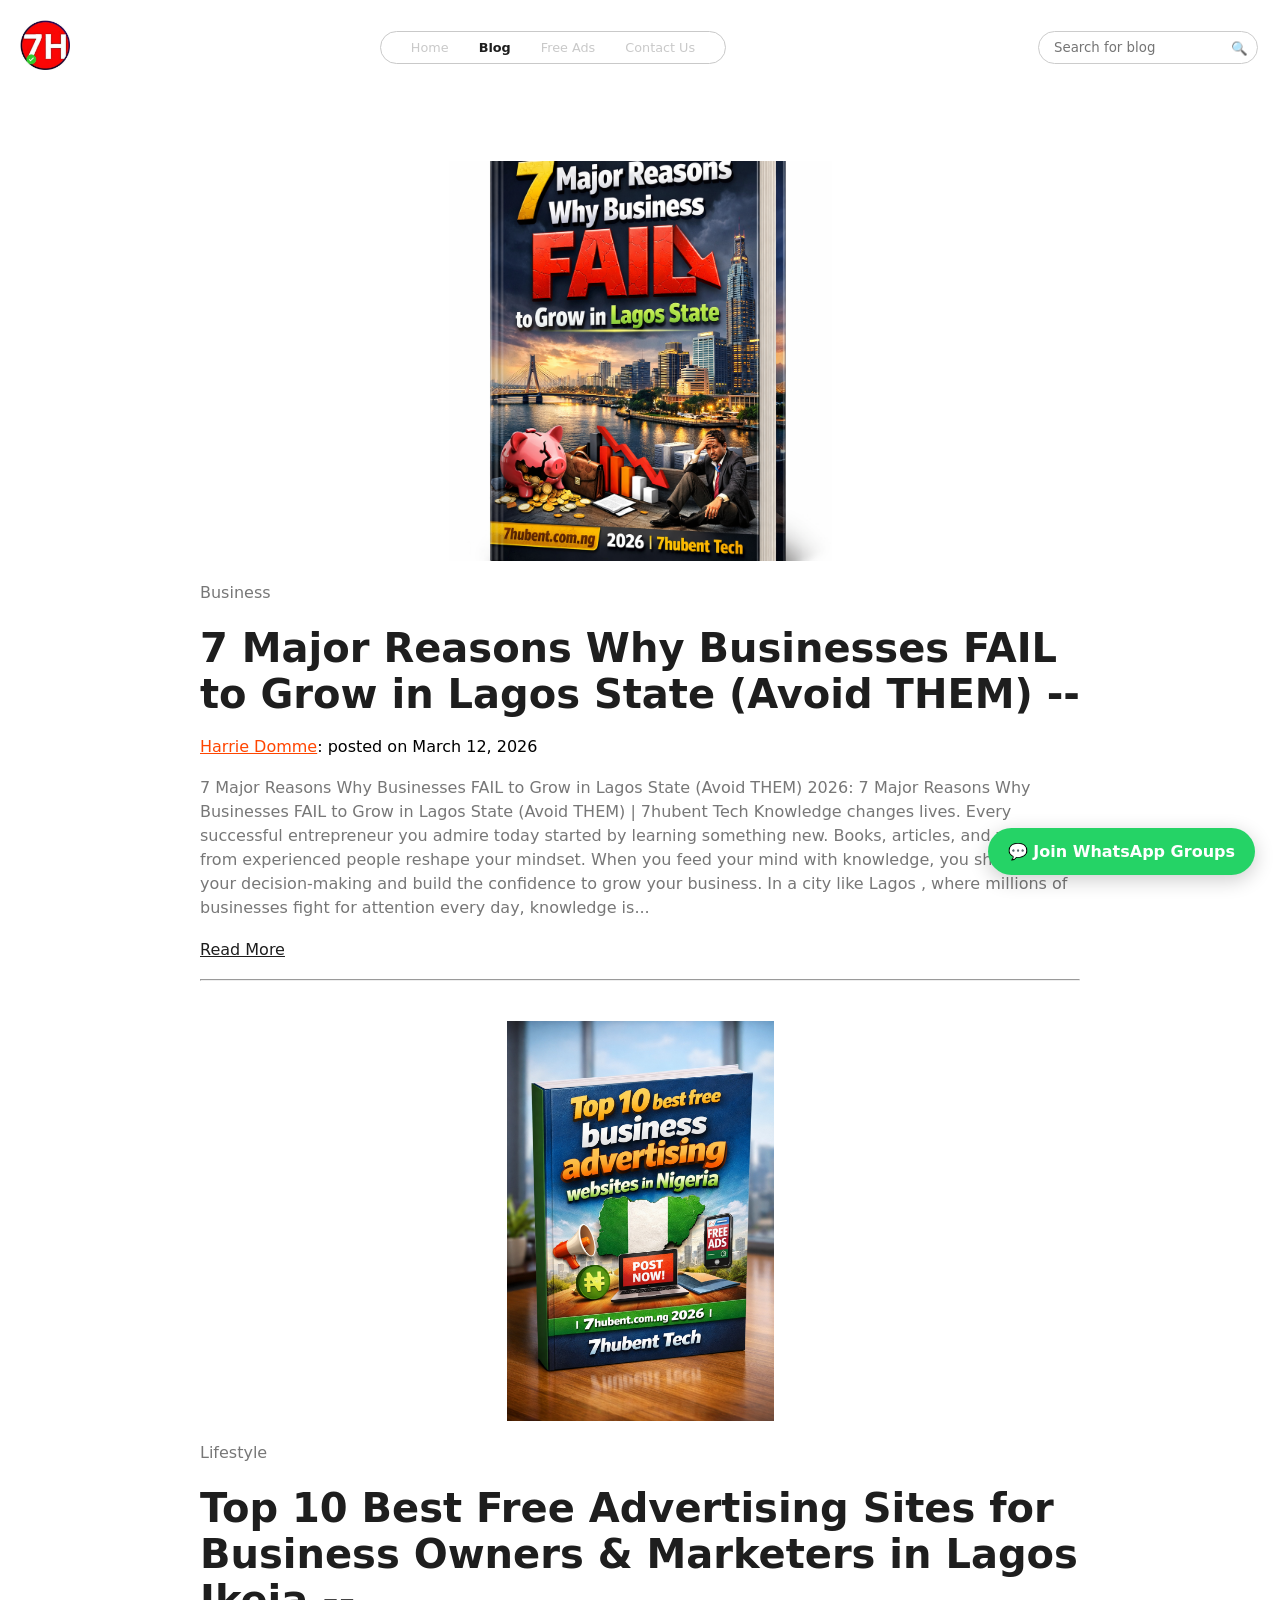
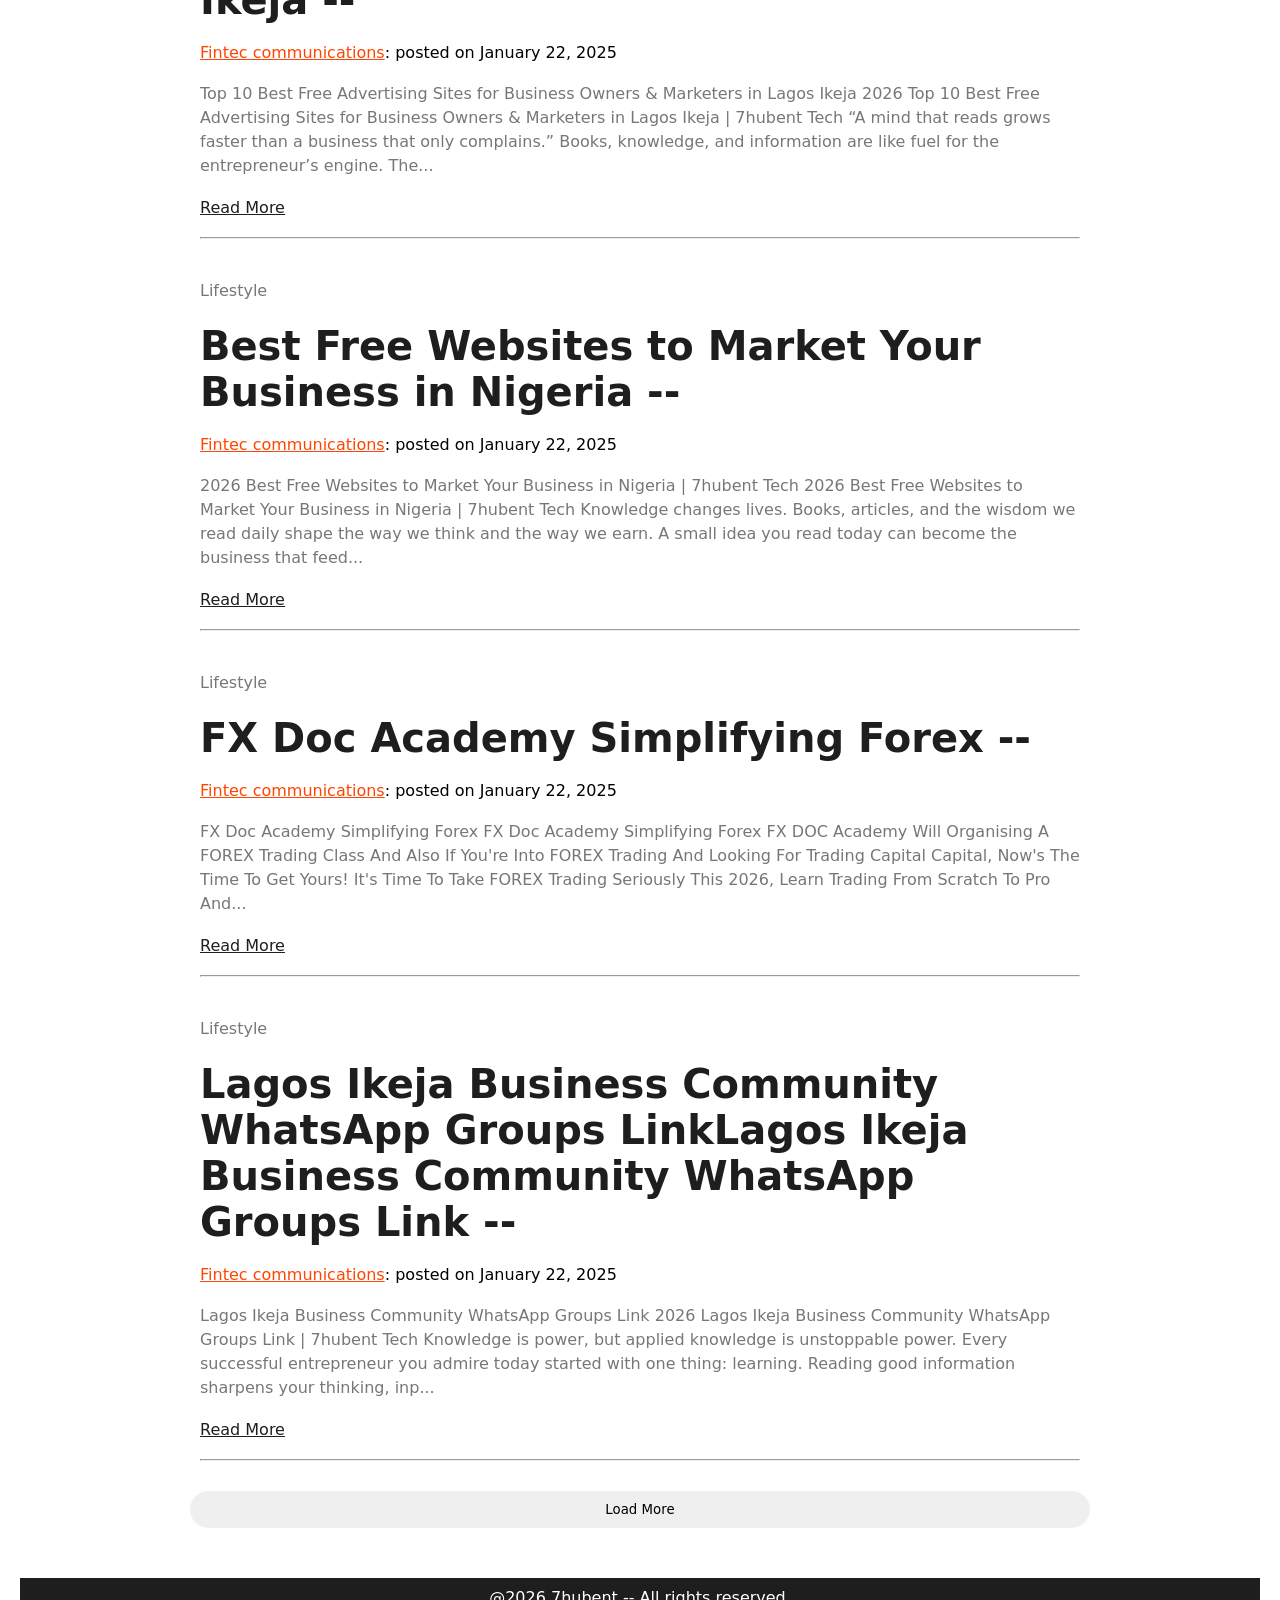
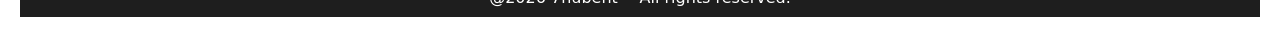
<file: blog.html>
<!DOCTYPE html>
<html lang="en">
<head>
    <meta charset="UTF-8">
    <meta name="viewport" content="width=device-width, initial-scale=1.0">
    <title>Document</title>
    <link rel="stylesheet" href="styles1.css">
</head>

<a href="https://chat.whatsapp.com/Kxjr2ktv4zO610kd4qtq0q" 
    class="floating-wa" 
    target="_blank">

    💬 Join WhatsApp Groups

    </a>

    
<body>
    <header>

        <div class="logo">
            <img src="images/logo.jpeg" alt="logo">
        </div>

        <nav class="m-nav">
            <a class="hooom" href="index.html">Home</a>
            <a class="active" href="blog.html">Blog</a>
            <a class="hooom" href="free-ads.html">Free Ads</a>
            <a class="hooom" href="#">Contact Us</a>
        </nav>

        <div class="find-bar">
            <input type="search" id="sereach" placeholder="Search for blog">
            <button class="f-btn1">🔍</button>
        </div>
    </header>

    <main class="main">

        <!-- <section class="setct-one">

            <p class="bbout-sec">Lifestyle</p>

            <h3 class="btitle">Moments that matter --</h3>

            <p class="bidentity"><a href="#">Jessica Williams</a>: posted on January 22, 2025</p>

            <p class="bbout-sec">Lorem ipsum dolor sit amet consectetur adipisicing elit. Excepturi sequi ducimus deserunt eius corrupti culpa delectus quos distinctio a dolor saepe architecto, voluptates odit modi quisquam vitae tempora itaque expedita nostrum nobis aperiam similique illum necessitatibus dolorum. Ipsa, reiciendis aliquid!</p>
            <a class="remore" href="post.html">Read More</a>

            <hr>
        </section> -->

        <section class="setct-one one-oone">

            <div class="animg"></div>

            <p class="bbout-sec">Business</p>

            <h3 class="btitle">7 Major Reasons Why Businesses FAIL to Grow in Lagos State (Avoid THEM)
                 --</h3>

            <p class="bidentity"><a href="#">Harrie Domme</a>: posted on March 12, 2026</p>

            <p class="bbout-sec">7 Major Reasons Why Businesses FAIL to Grow in Lagos State (Avoid THEM) 2026: 7 Major Reasons Why Businesses FAIL to Grow in Lagos State (Avoid THEM) | 7hubent Tech Knowledge changes lives. Every successful entrepreneur you admire today started by learning something new. Books, articles, and wisdom from experienced people reshape your mindset. When you feed your mind with knowledge, you sharpen your decision-making and build the confidence to grow your business. In a city like Lagos , where millions of businesses fight for attention every day, knowledge is...</p>
            <a class="remore" href="post.html">Read More</a>

            <hr>
        </section>

        <section class="setct-one">

            <div class="sttsrr"></div>

            <p class="bbout-sec">Lifestyle</p>

            <h3 class="btitle">Top 10 Best Free Advertising Sites for Business Owners & Marketers in Lagos Ikeja
                 --</h3>

            <p class="bidentity"><a href="#">Fintec communications</a>: posted on January 22, 2025</p>

            <p class="bbout-sec">Top 10 Best Free Advertising Sites for Business Owners & Marketers in Lagos Ikeja  2026 Top 10 Best Free Advertising Sites for Business Owners & Marketers in Lagos Ikeja | 7hubent Tech “A mind that reads grows faster than a business that only complains.” Books, knowledge, and information are like fuel for the entrepreneur’s engine. The...</p>
            <a class="remore" href="post.html">Read More</a>

            <hr>
        </section>

        <section class="setct-one">

            <p class="bbout-sec">Lifestyle</p>

            <h3 class="btitle">Best Free Websites to Market Your Business in Nigeria
                 --</h3>

            <p class="bidentity"><a href="#">Fintec communications</a>: posted on January 22, 2025</p>

            <p class="bbout-sec">2026 Best Free Websites to Market Your Business in Nigeria | 7hubent Tech   2026 Best Free Websites to Market Your Business in Nigeria | 7hubent Tech Knowledge changes lives. Books, articles, and the wisdom we read daily shape the way we think and the way we earn. A small idea you read today can become the business that feed...</p>
            <a class="remore" href="post.html">Read More</a>

            <hr>
        </section>

        <section class="setct-one">

            <p class="bbout-sec">Lifestyle</p>

            <h3 class="btitle">FX Doc Academy Simplifying Forex
                 --</h3>

            <p class="bidentity"><a href="#">Fintec communications</a>: posted on January 22, 2025</p>

            <p class="bbout-sec">FX Doc Academy Simplifying Forex FX Doc Academy Simplifying Forex FX  DOC Academy Will Organising A FOREX Trading Class And Also If You're Into FOREX Trading And Looking For Trading Capital Capital, Now's The Time To Get Yours! It's Time To Take FOREX Trading Seriously This 2026, Learn Trading From Scratch To Pro And...</p>
            <a class="remore" href="post.html">Read More</a>

            <hr>
        </section>

        <section class="setct-one">

            <p class="bbout-sec">Lifestyle</p>

            <h3 class="btitle">Lagos Ikeja Business Community WhatsApp Groups LinkLagos Ikeja Business Community WhatsApp Groups Link
                 --</h3>

            <p class="bidentity"><a href="#">Fintec communications</a>: posted on January 22, 2025</p>

            <p class="bbout-sec">Lagos Ikeja Business Community WhatsApp Groups Link 2026 Lagos Ikeja Business Community WhatsApp Groups Link | 7hubent Tech Knowledge is power, but applied knowledge is unstoppable power. Every successful entrepreneur you admire today started with one thing: learning. Reading good information sharpens your thinking, inp...</p>
            <a class="remore" href="post.html">Read More</a>

            <hr>
        </section>

        <!-- <section class="setct-one sssetct">

            <p class="bbout-sec">Lifestyle</p>

            <h3 class="btitle">Job Posting From Fintec --</h3>

            <p class="bidentity"><a href="#">Fintec communications</a>: posted on January 22, 2025</p>

            <p class="bbout-sec">Lorem ipsum dolor sit amet consectetur adipisicing elit. Excepturi sequi ducimus deserunt eius corrupti culpa delectus quos distinctio a dolor saepe architecto, voluptates odit modi quisquam vitae tempora itaque expedita nostrum nobis aperiam similique illum necessitatibus dolorum. Ipsa, reiciendis aliquid!</p>
            <a class="remore" href="post.html">Read More</a>

            <hr>
        </section> -->

        <button class="loadmorebtn">Load More</button>

        


    </main>

    <footer>@2026 7hubent -- All rights reserved.</footer>

</body>

<script>
const sssessio = document.querySelector(".sssetct");
const bbutn = document.querySelector(".loadmorebtn");

sssessio.style.display = "none";

bbutn.addEventListener("click", function(){

    if (sssessio.style.display === "none") {
        sssessio.style.display = "block";
        bbutn.textContent = "Show Less";
    } 
    else {
        sssessio.style.display = "none";
        bbutn.textContent = "Load More";
    }

});
</script>


</html>
</file>
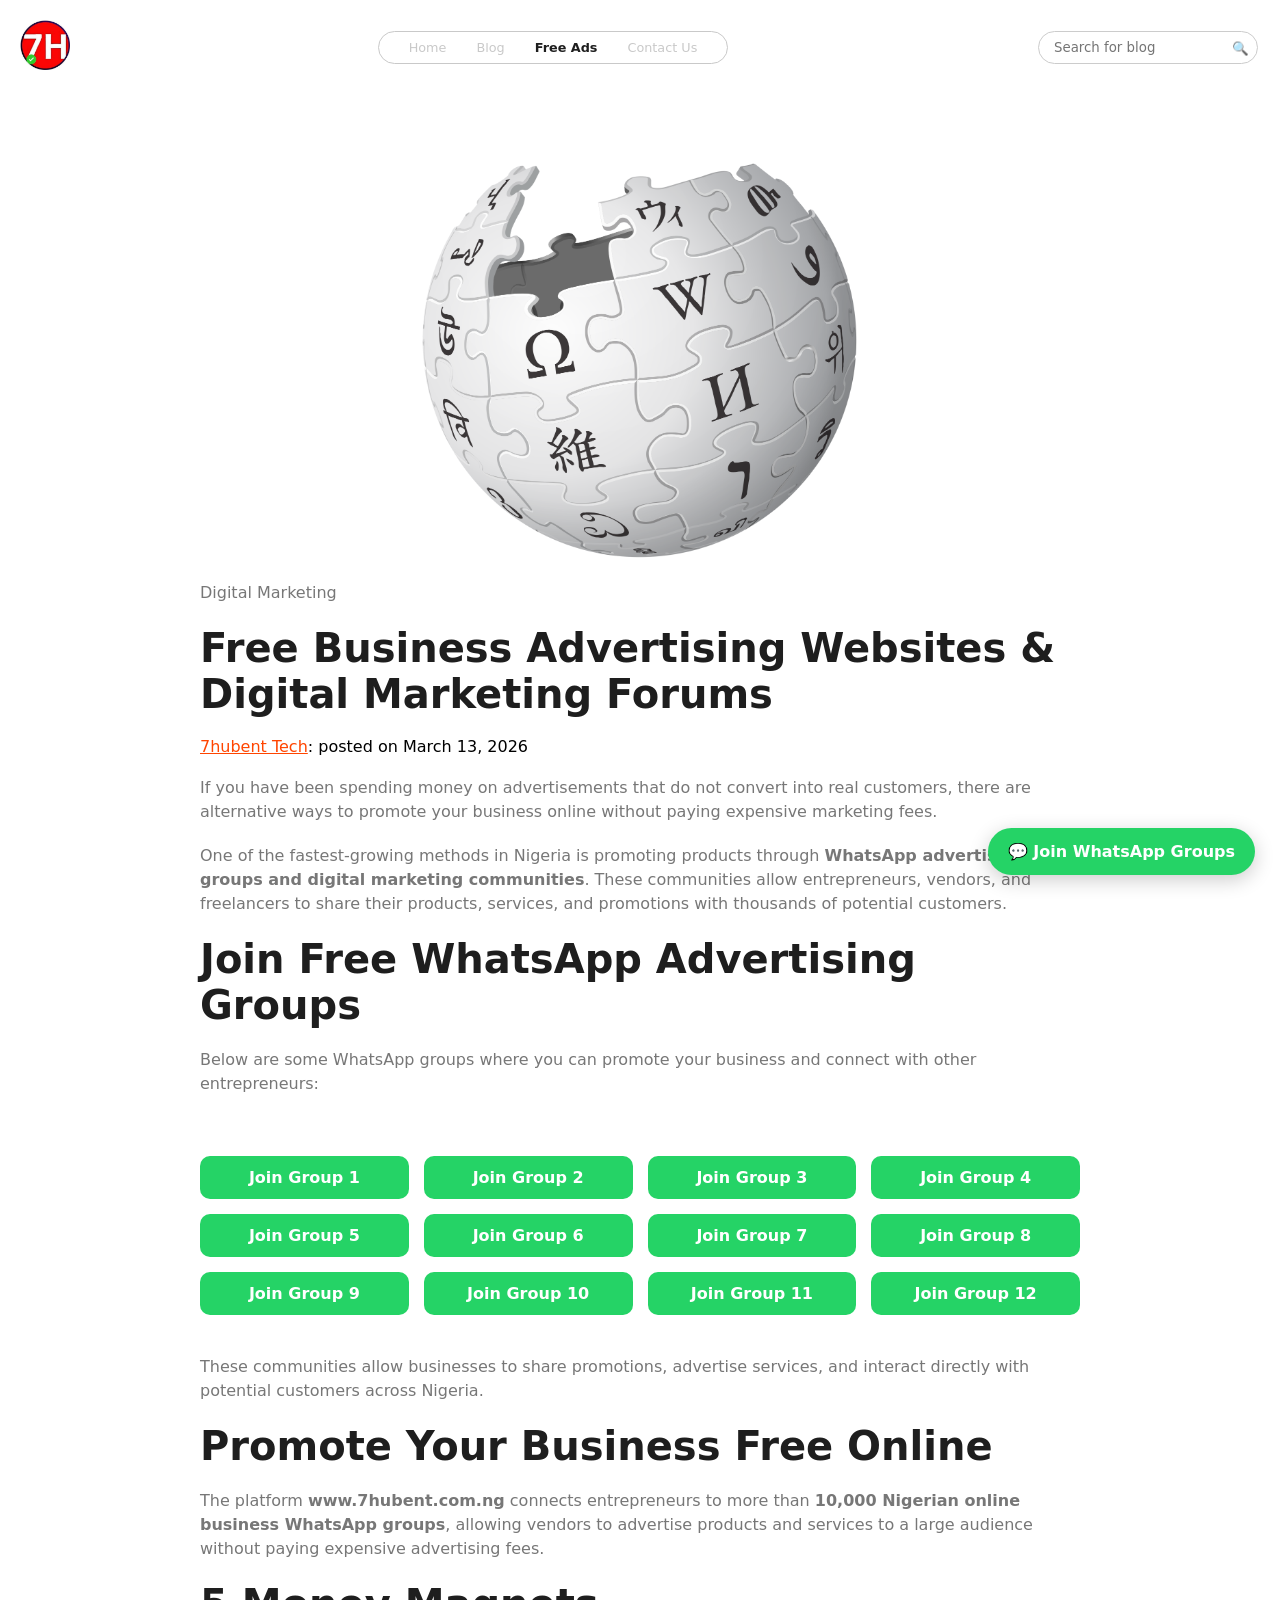
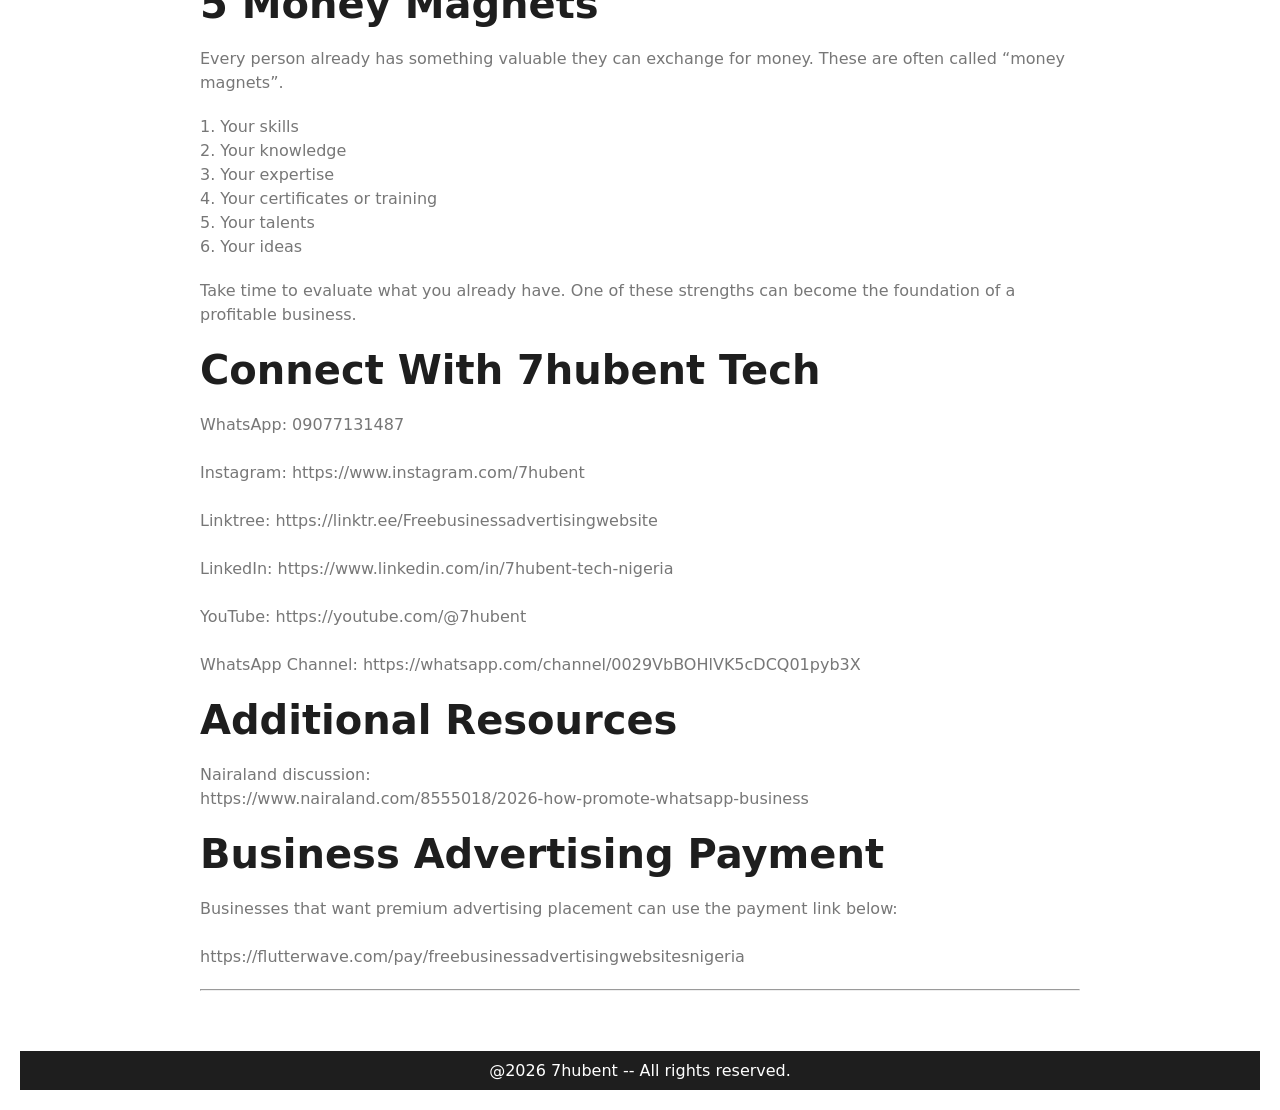
<file: free-ads.html>
<!DOCTYPE html>
<html lang="en">
<head>
    <meta charset="UTF-8">
    <meta name="viewport" content="width=device-width, initial-scale=1.0">
    <title>Document</title>
    <link rel="stylesheet" href="styles1.css">
</head>

<a href="https://chat.whatsapp.com/Kxjr2ktv4zO610kd4qtq0q" 
    class="floating-wa" 
    target="_blank">

    💬 Join WhatsApp Groups

    </a>

<body>
    <header>

        <div class="logo">
            <img src="images/logo.jpeg" alt="logo">
        </div>

        <nav class="m-nav">
            <a class="hooom" href="index.html">Home</a>
            <a class="hooom" href="blog.html">Blog</a>
            <a class="active" href="free-ads.html">Free Ads</a>
            <a class="hooom" href="#">Contact Us</a>
        </nav>

        <div class="find-bar">
            <input type="search" id="sereach" placeholder="Search for blog">
            <button class="f-btn1">🔍</button>
        </div>
    </header>

    <main class="main">

        <section class="setct-one">

    <div class="stomp"></div>

    <p class="bbout-sec">Digital Marketing</p>

    <h3 class="btitle">Free Business Advertising Websites & Digital Marketing Forums</h3>

    <p class="bidentity">
        <a href="#">7hubent Tech</a>: posted on March 13, 2026
    </p>

    <p class="bbout-sec">
        If you have been spending money on advertisements that do not convert into real customers,
        there are alternative ways to promote your business online without paying expensive marketing fees.
    </p>

    <p class="bbout-sec">
        One of the fastest-growing methods in Nigeria is promoting products through 
        <strong>WhatsApp advertising groups and digital marketing communities</strong>.
        These communities allow entrepreneurs, vendors, and freelancers to share their products,
        services, and promotions with thousands of potential customers.
    </p>

    <h3 class="btitle">Join Free WhatsApp Advertising Groups</h3>

    <p class="bbout-sec">
        Below are some WhatsApp groups where you can promote your business and connect with
        other entrepreneurs:
    </p>

    <p class="bbout-sec">
        <div class="wa-groups">

        <a href="https://chat.whatsapp.com/Kxjr2ktv4zO610kd4qtq0q" target="_blank" class="wbtn">Join Group 1</a>

        <a href="https://chat.whatsapp.com/F1HUSSnOqGW8DTw9DoUytx" target="_blank" class="wbtn">Join Group 2</a>

        <a href="https://chat.whatsapp.com/GEUjWvadO6xFJQ9AQNhR36" target="_blank" class="wbtn">Join Group 3</a>

        <a href="https://chat.whatsapp.com/IXVMQ6RhWes14WueYUCTSf" target="_blank" class="wbtn">Join Group 4</a>

        <a href="https://chat.whatsapp.com/JJSdkLRDVv331KOia5Tp7Y" target="_blank" class="wbtn">Join Group 5</a>

        <a href="https://chat.whatsapp.com/IM3td6pIatoFMAhMvW4C00" target="_blank" class="wbtn">Join Group 6</a>

        <a href="https://chat.whatsapp.com/HhBmTC08qcjDUr2PjqwI0X" target="_blank" class="wbtn">Join Group 7</a>

        <a href="https://chat.whatsapp.com/Bhqk4RM9JpyDsu3bw1peYj" target="_blank" class="wbtn">Join Group 8</a>

        <a href="https://chat.whatsapp.com/HH2ZMq8QxPdCvQtFTziNrX" target="_blank" class="wbtn">Join Group 9</a>

        <a href="https://chat.whatsapp.com/I1qOCtjkABU6bDYnY1vcXK" target="_blank" class="wbtn">Join Group 10</a>

        <a href="https://chat.whatsapp.com/Kii9MFr4I5iJhYnVTCZmGe" target="_blank" class="wbtn">Join Group 11</a>

        <a href="https://chat.whatsapp.com/HiLpKlZqSEH0GA7CBRu01p" target="_blank" class="wbtn">Join Group 12</a>

        </div>
    </p>

    <p class="bbout-sec">
        These communities allow businesses to share promotions, advertise services,
        and interact directly with potential customers across Nigeria.
    </p>

    <h3 class="btitle">Promote Your Business Free Online</h3>

    <p class="bbout-sec">
        The platform <strong>www.7hubent.com.ng</strong> connects entrepreneurs to more than
        <strong>10,000 Nigerian online business WhatsApp groups</strong>, allowing vendors
        to advertise products and services to a large audience without paying expensive
        advertising fees.
    </p>

    <h3 class="btitle">5 Money Magnets</h3>

    <p class="bbout-sec">
        Every person already has something valuable they can exchange for money.
        These are often called “money magnets”.
    </p>

    <p class="bbout-sec">
        1. Your skills <br>
        2. Your knowledge <br>
        3. Your expertise <br>
        4. Your certificates or training <br>
        5. Your talents <br>
        6. Your ideas
    </p>

    <p class="bbout-sec">
        Take time to evaluate what you already have. One of these strengths can
        become the foundation of a profitable business.
    </p>

    <h3 class="btitle">Connect With 7hubent Tech</h3>

    <p class="bbout-sec">
        WhatsApp: 09077131487 <br><br>

        Instagram: https://www.instagram.com/7hubent <br><br>

        Linktree: https://linktr.ee/Freebusinessadvertisingwebsite <br><br>

        LinkedIn: https://www.linkedin.com/in/7hubent-tech-nigeria <br><br>

        YouTube: https://youtube.com/@7hubent <br><br>

        WhatsApp Channel: https://whatsapp.com/channel/0029VbBOHlVK5cDCQ01pyb3X
    </p>

    <h3 class="btitle">Additional Resources</h3>

    <p class="bbout-sec">
        Nairaland discussion: <br>
        https://www.nairaland.com/8555018/2026-how-promote-whatsapp-business
    </p>

    <h3 class="btitle">Business Advertising Payment</h3>

    <p class="bbout-sec">
        Businesses that want premium advertising placement can use the payment link below:
        <br><br>
        https://flutterwave.com/pay/freebusinessadvertisingwebsitesnigeria
    </p>

    <hr>

</section>

        

        


    </main>

    <footer>@2026 7hubent -- All rights reserved.</footer>

</body>


</html>
</file>
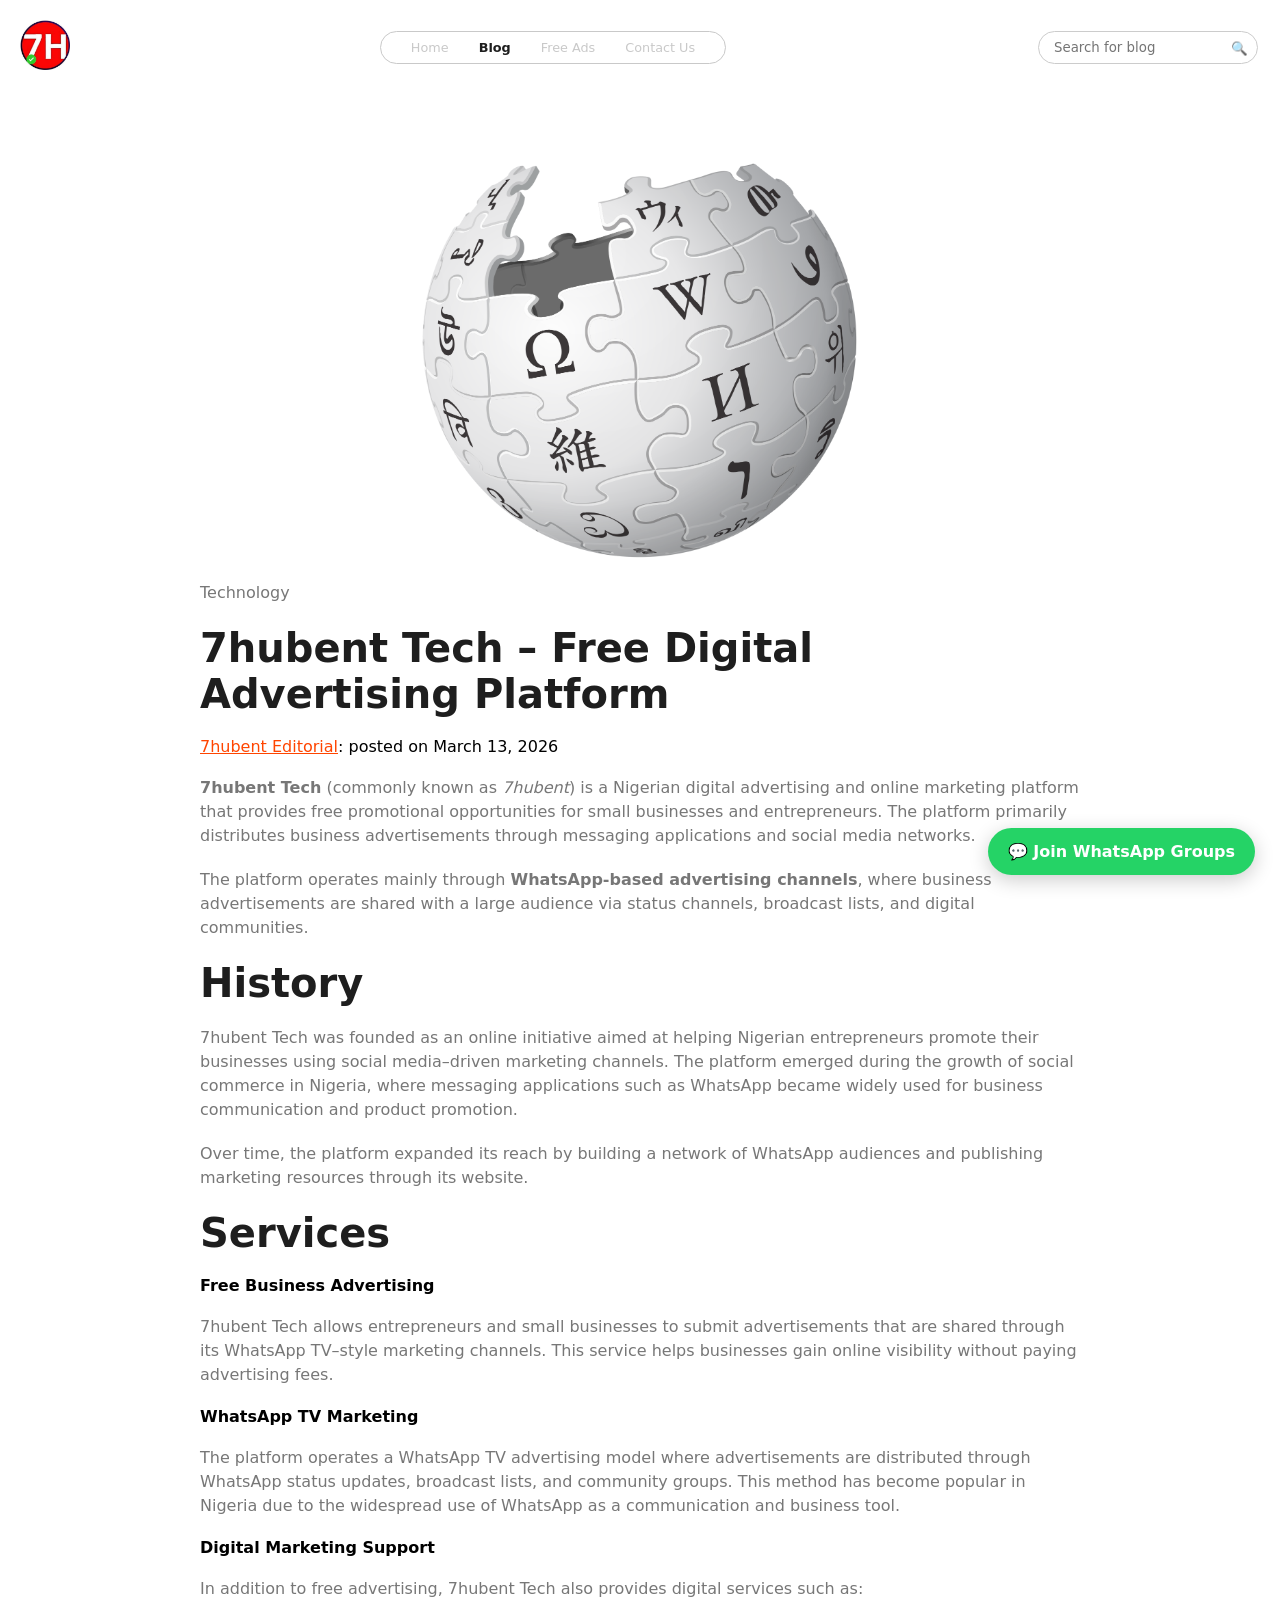
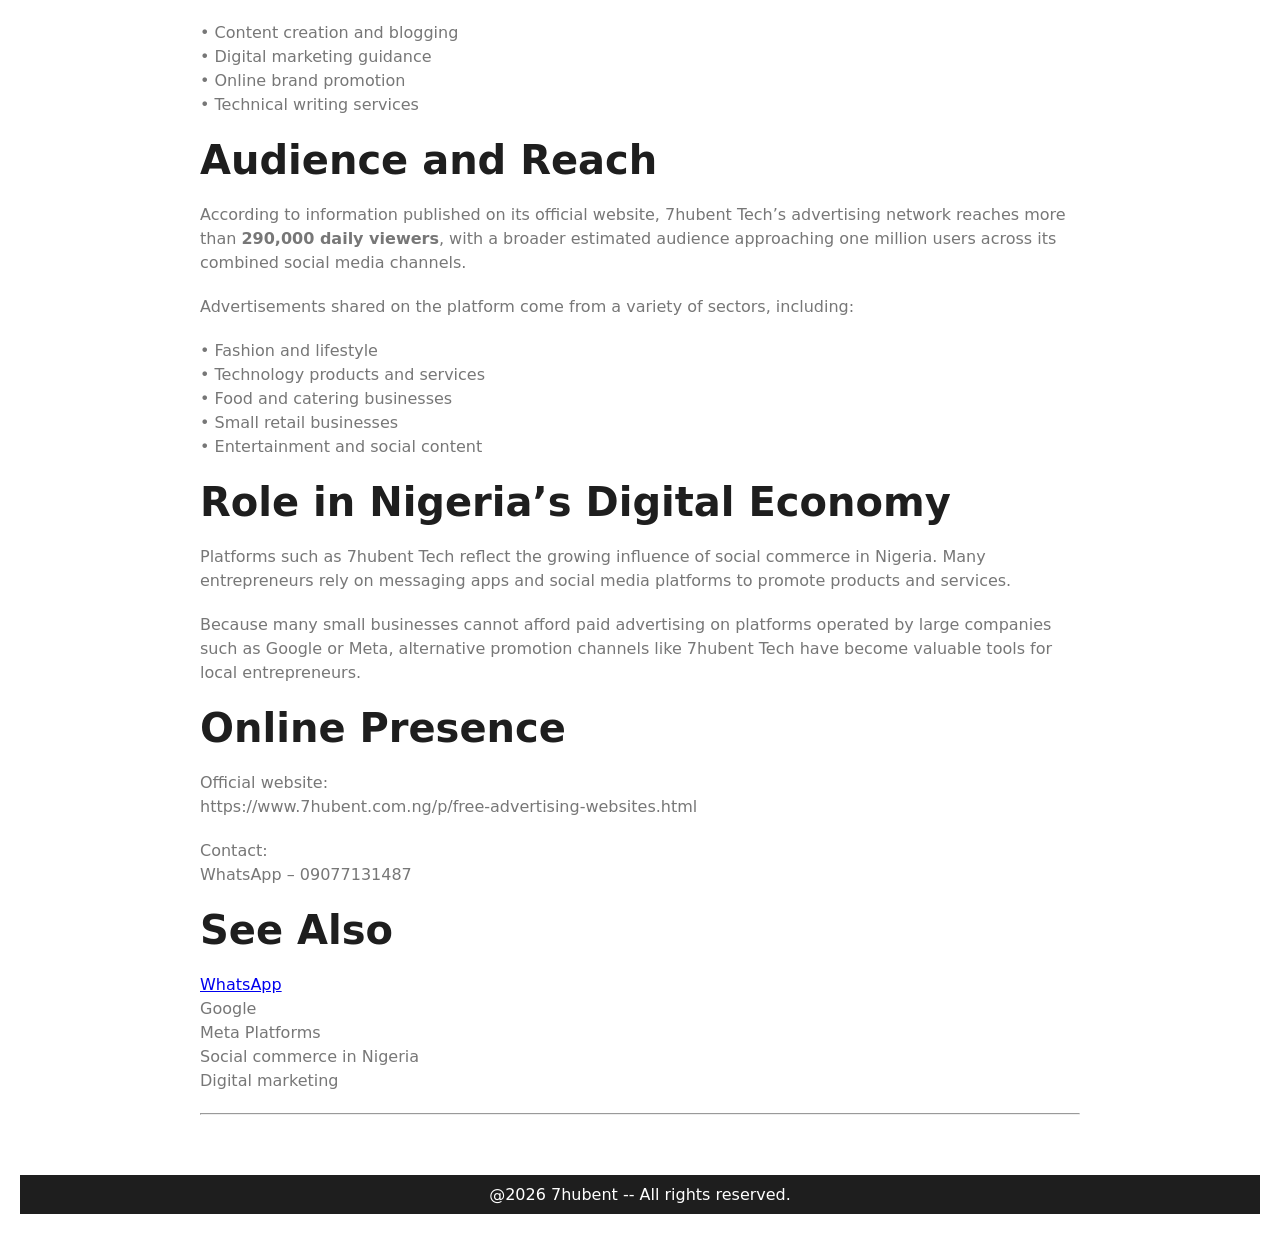
<file: post-two.html>
<!DOCTYPE html>
<html lang="en">
<head>
    <meta charset="UTF-8">
    <meta name="viewport" content="width=device-width, initial-scale=1.0">
    <title>Document</title>
    <link rel="stylesheet" href="styles1.css">
</head>

<a href="https://chat.whatsapp.com/Kxjr2ktv4zO610kd4qtq0q" 
    class="floating-wa" 
    target="_blank">

    💬 Join WhatsApp Groups

    </a>

<body>
    <header>

        <div class="logo">
            <img src="images/logo.jpeg" alt="logo">
        </div>

        <nav class="m-nav">
            <a class="hooom" href="index.html">Home</a>
            <a class="active" href="blog.html">Blog</a>
            <a class="hooom" href="free-ads.html">Free Ads</a>
            <a class="hooom" href="#">Contact Us</a>
        </nav>

        <div class="find-bar">
            <input type="search" id="sereach" placeholder="Search for blog">
            <button class="f-btn1">🔍</button>
        </div>
    </header>

    <main class="main">

        <section class="setct-one">

            <div class="stomp"></div>

            <p class="bbout-sec">Technology</p>

            <h3 class="btitle">7hubent Tech – Free Digital Advertising Platform</h3>

            <p class="bidentity">
                <a href="#">7hubent Editorial</a>: posted on March 13, 2026
            </p>

            <p class="bbout-sec">
                <strong>7hubent Tech</strong> (commonly known as <em>7hubent</em>) is a Nigerian digital advertising and online marketing platform that provides free promotional opportunities for small businesses and entrepreneurs. The platform primarily distributes business advertisements through messaging applications and social media networks.
            </p>

            <p class="bbout-sec">
                The platform operates mainly through <strong>WhatsApp-based advertising channels</strong>, where business advertisements are shared with a large audience via status channels, broadcast lists, and digital communities.
            </p>

            <h3 class="btitle">History</h3>

            <p class="bbout-sec">
                7hubent Tech was founded as an online initiative aimed at helping Nigerian entrepreneurs promote their businesses using social media–driven marketing channels. The platform emerged during the growth of social commerce in Nigeria, where messaging applications such as WhatsApp became widely used for business communication and product promotion.
            </p>

            <p class="bbout-sec">
                Over time, the platform expanded its reach by building a network of WhatsApp audiences and publishing marketing resources through its website.
            </p>

            <h3 class="btitle">Services</h3>

            <h4>Free Business Advertising</h4>

            <p class="bbout-sec">
                7hubent Tech allows entrepreneurs and small businesses to submit advertisements that are shared through its WhatsApp TV–style marketing channels. This service helps businesses gain online visibility without paying advertising fees.
            </p>

            <h4>WhatsApp TV Marketing</h4>

            <p class="bbout-sec">
                The platform operates a WhatsApp TV advertising model where advertisements are distributed through WhatsApp status updates, broadcast lists, and community groups. This method has become popular in Nigeria due to the widespread use of WhatsApp as a communication and business tool.
            </p>

            <h4>Digital Marketing Support</h4>

            <p class="bbout-sec">
                In addition to free advertising, 7hubent Tech also provides digital services such as:
            </p>

            <p class="bbout-sec">
                • Content creation and blogging <br>
                • Digital marketing guidance <br>
                • Online brand promotion <br>
                • Technical writing services
            </p>

            <h3 class="btitle">Audience and Reach</h3>

            <p class="bbout-sec">
                According to information published on its official website, 7hubent Tech’s advertising network reaches more than <strong>290,000 daily viewers</strong>, with a broader estimated audience approaching one million users across its combined social media channels.
            </p>

            <p class="bbout-sec">
                Advertisements shared on the platform come from a variety of sectors, including:
            </p>

            <p class="bbout-sec">
                • Fashion and lifestyle <br>
                • Technology products and services <br>
                • Food and catering businesses <br>
                • Small retail businesses <br>
                • Entertainment and social content
            </p>

            <h3 class="btitle">Role in Nigeria’s Digital Economy</h3>

            <p class="bbout-sec">
                Platforms such as 7hubent Tech reflect the growing influence of social commerce in Nigeria. Many entrepreneurs rely on messaging apps and social media platforms to promote products and services.
            </p>

            <p class="bbout-sec">
                Because many small businesses cannot afford paid advertising on platforms operated by large companies such as Google or Meta, alternative promotion channels like 7hubent Tech have become valuable tools for local entrepreneurs.
            </p>

            <h3 class="btitle">Online Presence</h3>

            <p class="bbout-sec">
                Official website: <br>
                https://www.7hubent.com.ng/p/free-advertising-websites.html
            </p>

            <p class="bbout-sec">
                Contact: <br>
                WhatsApp – 09077131487
            </p>

            <h3 class="btitle">See Also</h3>

            <p class="bbout-sec">
                <a href="#">WhatsApp</a> <br>
                Google <br>
                Meta Platforms <br>
                Social commerce in Nigeria <br>
                Digital marketing
            </p>

            <hr>

        </section>

        

        


    </main>

    <footer>@2026 7hubent -- All rights reserved.</footer>

</body>


</html>
</file>
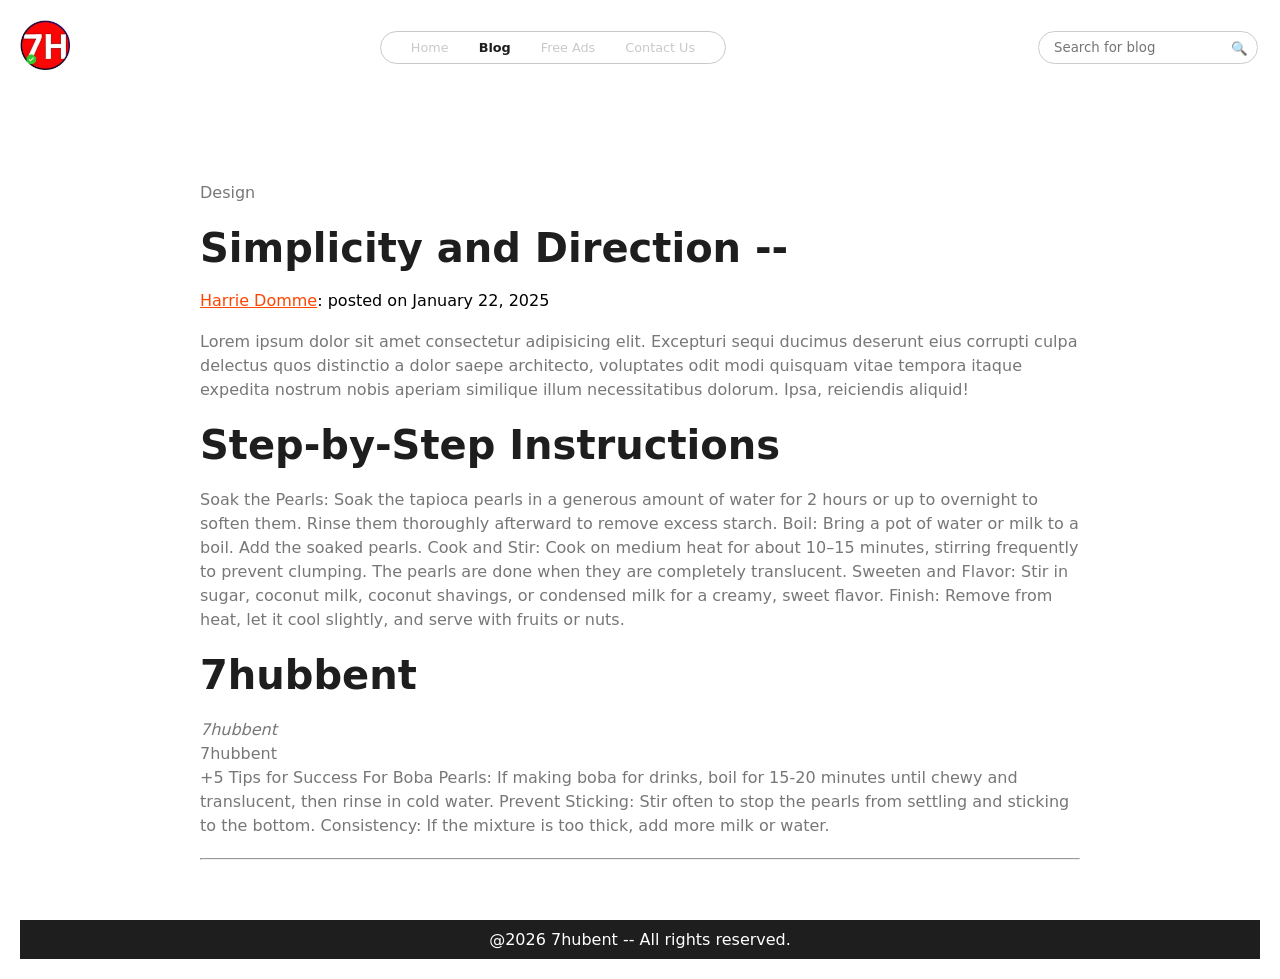
<file: post.html>
<!DOCTYPE html>
<html lang="en">
<head>
    <meta charset="UTF-8">
    <meta name="viewport" content="width=device-width, initial-scale=1.0">
    <title>Document</title>
    <link rel="stylesheet" href="styles1.css">
</head>
<body>
    <header>

        <div class="logo">
            <img src="images/logo.jpeg" alt="logo">
        </div>

        <nav class="m-nav">
            <a class="hooom" href="index.html">Home</a>
            <a class="active" href="blog.html">Blog</a>
            <a class="hooom" href="#">Free Ads</a>
            <a class="hooom" href="#">Contact Us</a>
        </nav>

        <div class="find-bar">
            <input type="search" id="sereach" placeholder="Search for blog">
            <button class="f-btn1">🔍</button>
        </div>
    </header>

    <main class="main">

        <section class="setct-one">

            <div class="animg"></div>

            <p class="bbout-sec">Design</p>

            <h3 class="btitle">Simplicity and Direction --</h3>

            <p class="bidentity"><a href="#">Harrie Domme</a>: posted on January 22, 2025</p>

            <p class="bbout-sec">Lorem ipsum dolor sit amet consectetur adipisicing elit. Excepturi sequi ducimus deserunt eius corrupti culpa delectus quos distinctio a dolor saepe architecto, voluptates odit modi quisquam vitae tempora itaque expedita nostrum nobis aperiam similique illum necessitatibus dolorum. Ipsa, reiciendis aliquid!</p>
            
            <h3 class="btitle">Step-by-Step Instructions</h3>
            
            <p class="bbout-sec">Soak the Pearls: Soak the tapioca pearls in a generous amount of water for 2 hours or up to overnight to soften them. Rinse them thoroughly afterward to remove excess starch.
            Boil: Bring a pot of water or milk to a boil. Add the soaked pearls.
            Cook and Stir: Cook on medium heat for about 10–15 minutes, stirring frequently to prevent clumping. The pearls are done when they are completely translucent.
            Sweeten and Flavor: Stir in sugar, coconut milk, coconut shavings, or condensed milk for a creamy, sweet flavor.
            Finish: Remove from heat, let it cool slightly, and serve with fruits or nuts.</p> 

            <h3 class="btitle">7hubbent</h3>
            <p class="bbout-sec">
            <em>7hubbent</em>
            <br>
            7hubbent
            <br>
            +5
            Tips for Success
            For Boba Pearls: If making boba for drinks, boil for 15-20 minutes until chewy and translucent, then rinse in cold water.
            Prevent Sticking: Stir often to stop the pearls from settling and sticking to the bottom.
            Consistency: If the mixture is too thick, add more milk or water.
            </p>            

            <hr>
        </section>

        

        


    </main>

    <footer>@2026 7hubent -- All rights reserved.</footer>

</body>


</html>
</file>
<file: styles1.css>
*{
    margin: 0;
    padding: 0;
    box-sizing: border-box;
    font-family: system-ui, -apple-system, BlinkMacSystemFont, 'Segoe UI', Roboto, Oxygen, Ubuntu, Cantarell, 'Open Sans', 'Helvetica Neue', sans-serif;
}
html{
    scroll-behavior:smooth;
}

.floating-wa{
    position: fixed;
    bottom: 25px;
    right: 25px;
    background-color: #25D366;
    color: white;
    padding: 14px 20px;
    border-radius: 50px;
    text-decoration: none;
    font-weight: 600;
    box-shadow: 0 5px 20px rgba(0,0,0,0.2);
    z-index: 1000;
    transition: 0.3s;
}

.floating-wa:hover{
    background-color: #1ebe5d;
    transform: translateY(-3px);
}


body{
    padding: 20px;
    /* height: 100vh; */
}

header{
    display: flex;
    align-items: center;
    justify-content: space-between;
}

.logo img{
    width: 50px;
}

.m-nav{
    display: flex;
    gap: 30px;
    border: 1px solid #c9c9c9;
    padding: 8px 30px;
    border-radius: 20px;
}
.m-nav a{
    text-decoration: none;
    font-size: 0.8rem;
    color: #c9c9c9;
    transition: 0.3s;
}

.m-nav a.active{
    color: #1e1e1e;
    font-weight: 600;
}
/* .hoome{
    color: #1e1e1e;
} */
.m-nav a{
    text-decoration: none;
    font-size: 0.8rem;
    /* color: #c9c9c9; */
}
/* .hooom{
    color: #c9c9c9;
} */
.find-bar{
    /* border: 1px solid black; */
    padding: 8px 2px;
    border-radius: 20px;
    position: relative;
}
#sereach{
    /* width: 100%;
    padding: 8px 30px;
    border-radius: 20px; */
    width: 220px;
    padding: 8px 35px 8px 15px;
    border-radius: 20px;
    border: 1px solid #ccc;
}
.f-btn1{
    position: absolute;
    right: 5px;
    top: 11px;
    width: 30px;
    height: 30px;
    border-radius: 100%;
    border: none;
    background: transparent;
    cursor: pointer;
}
.main{
    display: flex;
    flex-direction: column;
    align-items: center;
    /* margin-top: 100px; */
    margin-top: clamp(40px, 6vw, 100px);
    gap: 20px;
    
}
.setct-one{
    width: 100%;
    max-width: 900px;
    display: flex;
    flex-direction: column;
    gap: 20px;
    cursor: pointer;
    padding: 10px;
    border-radius: 20px;
    transition: transform 0.3s ease, box-shadow 0.3s ease;
}
.setct-one:hover{
    transform: translateY(-5px);
    box-shadow: 0 10px 25px rgba(0,0,0,0.15);
}

.btitle{
    font-size: 2.5rem;
    color: #1e1e1e;
}

.bidentity a{
    color: orangered;
}

.bbout-sec{
    line-height: 1.5em;
    color: #777777;
}

.remore{
    color: #1e1e1e;
}

.one-oone .animg{
    background-image: url(images/majo-imgg.png);
    background-position: center;
    background-size: contain;
    background-repeat: no-repeat;
    height: 400px;
    border-radius: 20px;
}

.stomp{
    background-image: url(images/wikkki.webp);
    background-position: center;
    background-size: contain;
    background-repeat: no-repeat;
    height: 400px;
    border-radius: 20px;
}

.sttsrr{
    background-image: url(images/iiooomm.webp);
    background-position: center;
    background-size: contain;
    background-repeat: no-repeat;
    height: 400px;
    border-radius: 20px;
}



.sssetct{
    transition: all 0.4s ease;
}


.wa-groups{
    display: grid;
    grid-template-columns: repeat(auto-fit, minmax(200px,1fr));
    gap: 15px;
    margin-top: 20px;
}

.wbtn{
    display: block;
    text-align: center;
    padding: 12px;
    background-color: #25D366;
    color: white;
    text-decoration: none;
    border-radius: 10px;
    font-weight: 600;
    transition: 0.3s;
}

.wbtn:hover{
    background-color: #1ebe5d;
    transform: translateY(-3px);
}

.loadmorebtn{
    padding: 10px 20px;
    width: 100%;
    max-width: 900px;
    border-radius: 20px;
    border: 1px solid transparent;
}

.loadmorebtn:hover{
    border: 1px solid crimson;
    color: white;
    background-color: crimson;
}


footer{
    margin-top: 50px;
    text-align: center;
    background-color: #1e1e1e;
    color: white;
    padding: 10px 20px;
}

/* ---------- TABLETS ---------- */
@media (max-width: 900px){

    header{
        flex-direction: column;
        gap: 20px;
    }

    .m-nav{
        gap: 20px;
        padding: 8px 20px;
        flex-wrap: wrap;
        justify-content: center;
    }

    #sereach{
        width: 200px;
    }

    .btitle{
        font-size: 2rem;
    }

    .animg{
        height: 300px;
    }

}


/* ---------- MOBILE ---------- */
@media (max-width: 600px){

    body{
        padding: 15px;
    }

    header{
        flex-direction: column;
        gap: 15px;
    }

    .m-nav{
        gap: 15px;
        padding: 8px 15px;
    }

    .m-nav a{
        font-size: 0.75rem;
    }

    #sereach{
        width: 170px;
        padding: 8px 30px 8px 10px;
    }

    .btitle{
        font-size: 1.5rem;
    }

    .bbout-sec{
        font-size: 0.9rem;
    }

    .animg{
        height: 220px;
    }

    .main{
        margin-top: 50px;
    }

    /* .logo img{
        width: 100px;
    } */

}
</file>
